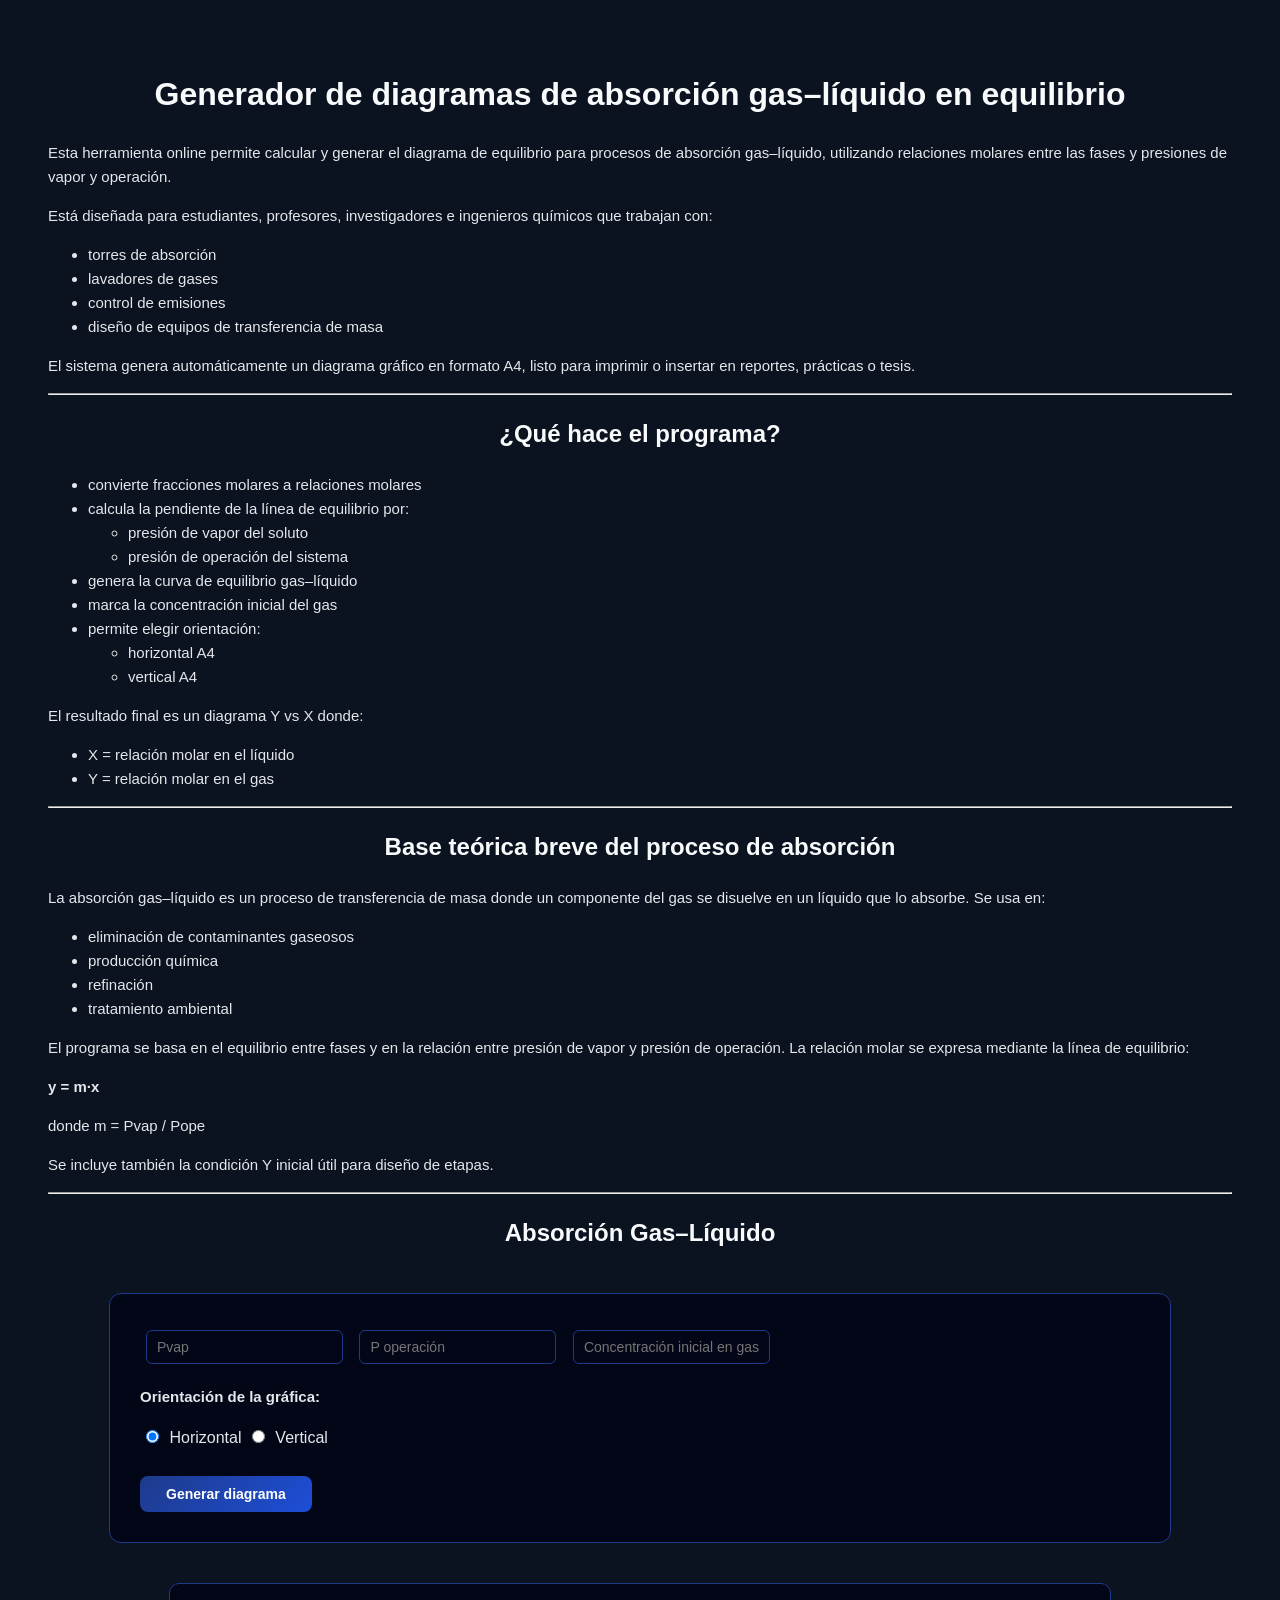
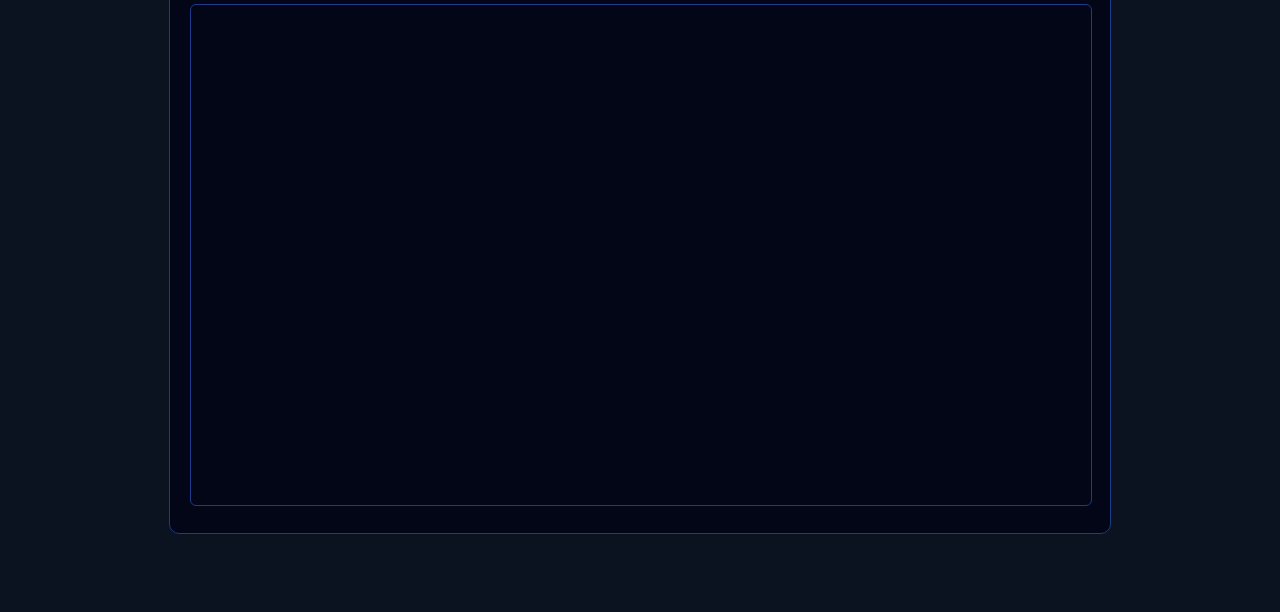
<file: templates/absorcion.html>
<!DOCTYPE html>
<html lang="es">
<head>
<meta charset="UTF-8">
<title>Absorción</title>
<meta name="google-adsense-account" content="ca-pub-8339435134961489">
<link rel="stylesheet" href="/static/styles.css">

<!-- SEO -->
<meta name="description" content="Generador de diagramas de absorción gas–líquido en equilibrio. Calculadora online para torres de absorción, lavadores de gases y control de emisiones. Genera diagramas listos para imprimir en formato A4.">
<meta name="keywords" content="absorción gas líquido, equilibrio, diagrama de equilibrio, torres de absorción, lavado de gases, operación de absorción, ingeniería química, transferencia de masa">
</head>

<body>

<h1>Generador de diagramas de absorción gas–líquido en equilibrio</h1>

<p>Esta herramienta online permite calcular y generar el diagrama de equilibrio para procesos de absorción gas–líquido, utilizando relaciones molares entre las fases y presiones de vapor y operación.</p>

<p>Está diseñada para estudiantes, profesores, investigadores e ingenieros químicos que trabajan con:</p>

<ul>
<li>torres de absorción</li>
<li>lavadores de gases</li>
<li>control de emisiones</li>
<li>diseño de equipos de transferencia de masa</li>
</ul>

<p>El sistema genera automáticamente un diagrama gráfico en formato A4, listo para imprimir o insertar en reportes, prácticas o tesis.</p>

<hr>

<h2>¿Qué hace el programa?</h2>

<ul>
<li>convierte fracciones molares a relaciones molares</li>
<li>calcula la pendiente de la línea de equilibrio por:
    <ul>
    <li>presión de vapor del soluto</li>
    <li>presión de operación del sistema</li>
    </ul>
</li>
<li>genera la curva de equilibrio gas–líquido</li>
<li>marca la concentración inicial del gas</li>
<li>permite elegir orientación:
    <ul>
    <li>horizontal A4</li>
    <li>vertical A4</li>
    </ul>
</li>
</ul>

<p>El resultado final es un diagrama Y vs X donde:</p>

<ul>
<li>X = relación molar en el líquido</li>
<li>Y = relación molar en el gas</li>
</ul>

<hr>

<h2>Base teórica breve del proceso de absorción</h2>

<p>La absorción gas–líquido es un proceso de transferencia de masa donde un componente del gas se disuelve en un líquido que lo absorbe. Se usa en:</p>

<ul>
<li>eliminación de contaminantes gaseosos</li>
<li>producción química</li>
<li>refinación</li>
<li>tratamiento ambiental</li>
</ul>

<p>El programa se basa en el equilibrio entre fases y en la relación entre presión de vapor y presión de operación. La relación molar se expresa mediante la línea de equilibrio:</p>

<p><strong>y = m·x</strong></p>

<p>donde m = Pvap / Pope</p>

<p>Se incluye también la condición Y inicial útil para diseño de etapas.</p>

<hr>

<h2>Absorción Gas–Líquido</h2>

<form method="post" action="/absorcion" target="grafica">

    <input name="Pvap" placeholder="Pvap" required>
    <input name="Pope" placeholder="P operación" required>
    <input name="y_inicial" placeholder="Concentración inicial en gas" required>

    <p><strong>Orientación de la gráfica:</strong></p>

    <label>
        <input type="radio" name="orientacion" value="horizontal" checked>
        Horizontal
    </label>

    <label>
        <input type="radio" name="orientacion" value="vertical">
        Vertical
    </label>

    <br><br>

    <button type="submit">Generar diagrama</button>
</form>

<div class="grafica-container">
    <iframe name="grafica"></iframe>
</div>

</body>
</html>
</file>
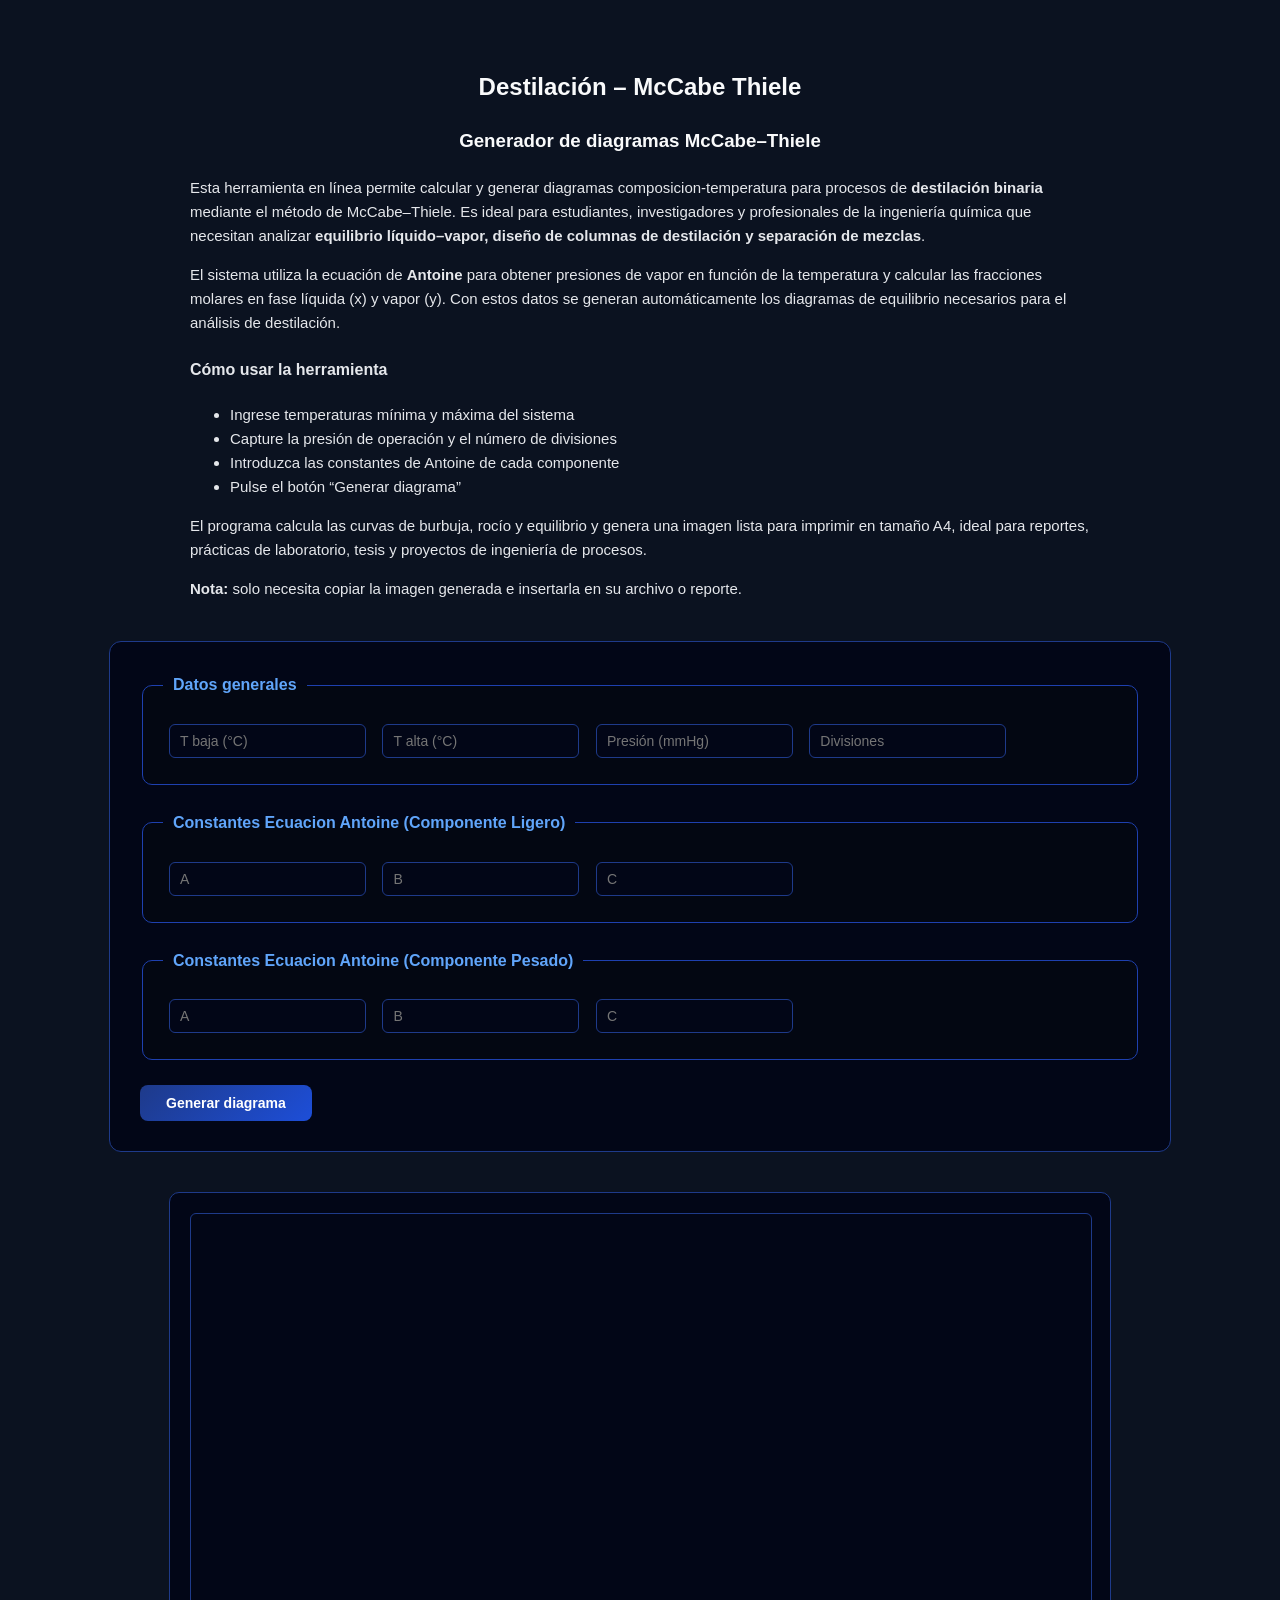
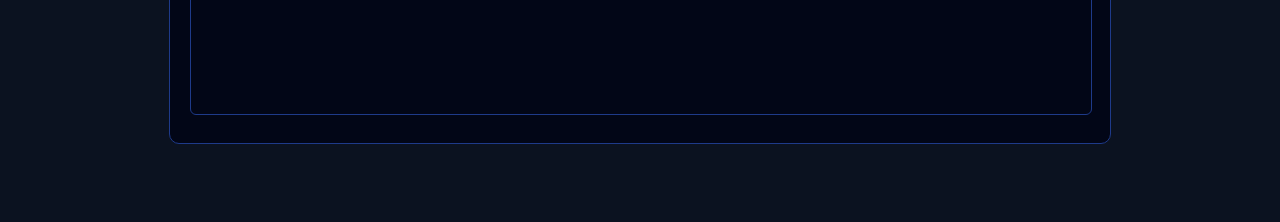
<file: templates/destilacion_mccabe.html>
<!DOCTYPE html>
<html lang="es">
<head>
<meta charset="UTF-8">
<title>McCabe–Thiele</title>
<meta name="google-adsense-account" content="ca-pub-8339435134961489">
<link rel="stylesheet" href="/static/styles.css">
</head>
<body>

<h2>Destilación – McCabe Thiele</h2>

<!-- 🔍 CONTENIDO OPTIMIZADO PARA SEO -->
<section>
    <h3>Generador de diagramas McCabe–Thiele</h3>
    <p>
        Esta herramienta en línea permite calcular y generar diagramas composicion-temperatura para procesos de 
        <strong>destilación binaria</strong> mediante el método de McCabe–Thiele. Es ideal para estudiantes,
        investigadores y profesionales de la ingeniería química que necesitan analizar 
        <strong>equilibrio líquido–vapor, diseño de columnas de destilación y separación de mezclas</strong>.
    </p>

    <p>
        El sistema utiliza la ecuación de <strong>Antoine</strong> para obtener presiones de vapor en función 
        de la temperatura y calcular las fracciones molares en fase líquida (x) y vapor (y). Con estos datos 
        se generan automáticamente los diagramas de equilibrio necesarios para el análisis de destilación.
    </p>

    <h4>Cómo usar la herramienta</h4>
    <ul>
        <li>Ingrese temperaturas mínima y máxima del sistema</li>
        <li>Capture la presión de operación y el número de divisiones</li>
        <li>Introduzca las constantes de Antoine de cada componente</li>
        <li>Pulse el botón “Generar diagrama”</li>
    </ul>

    <p>
        El programa calcula las curvas de burbuja, rocío y equilibrio y genera una imagen lista para imprimir en tamaño A4, 
        ideal para reportes, prácticas de laboratorio, tesis y proyectos de ingeniería de procesos.
    </p>

    <p><strong>Nota:</strong> solo necesita copiar la imagen generada e insertarla en su archivo o reporte.</p>
</section>
<!-- 🔍 FIN CONTENIDO SEO -->

<form method="post" action="/destilacion_mccabe" target="grafica">
    <fieldset>
        <legend>Datos generales</legend>
        <input name="T_low" placeholder="T baja (°C)" required>
        <input name="T_high" placeholder="T alta (°C)" required>
        <input name="P_op" placeholder="Presión (mmHg)" required>
        <input name="n_div" placeholder="Divisiones" required>
    </fieldset>

    <fieldset>
        <legend>Constantes Ecuacion Antoine (Componente Ligero)</legend>
        <input name="A1" placeholder="A" required>
        <input name="B1" placeholder="B" required>
        <input name="C1" placeholder="C" required>
    </fieldset>

    <fieldset>
        <legend>Constantes Ecuacion Antoine (Componente Pesado)</legend>
        <input name="A2" placeholder="A" required>
        <input name="B2" placeholder="B" required>
        <input name="C2" placeholder="C" required>
    </fieldset>

    <button type="submit">Generar diagrama</button>
</form>

<div class="grafica-container">
    <iframe name="grafica"></iframe>
</div>

</body>
</html>
</file>
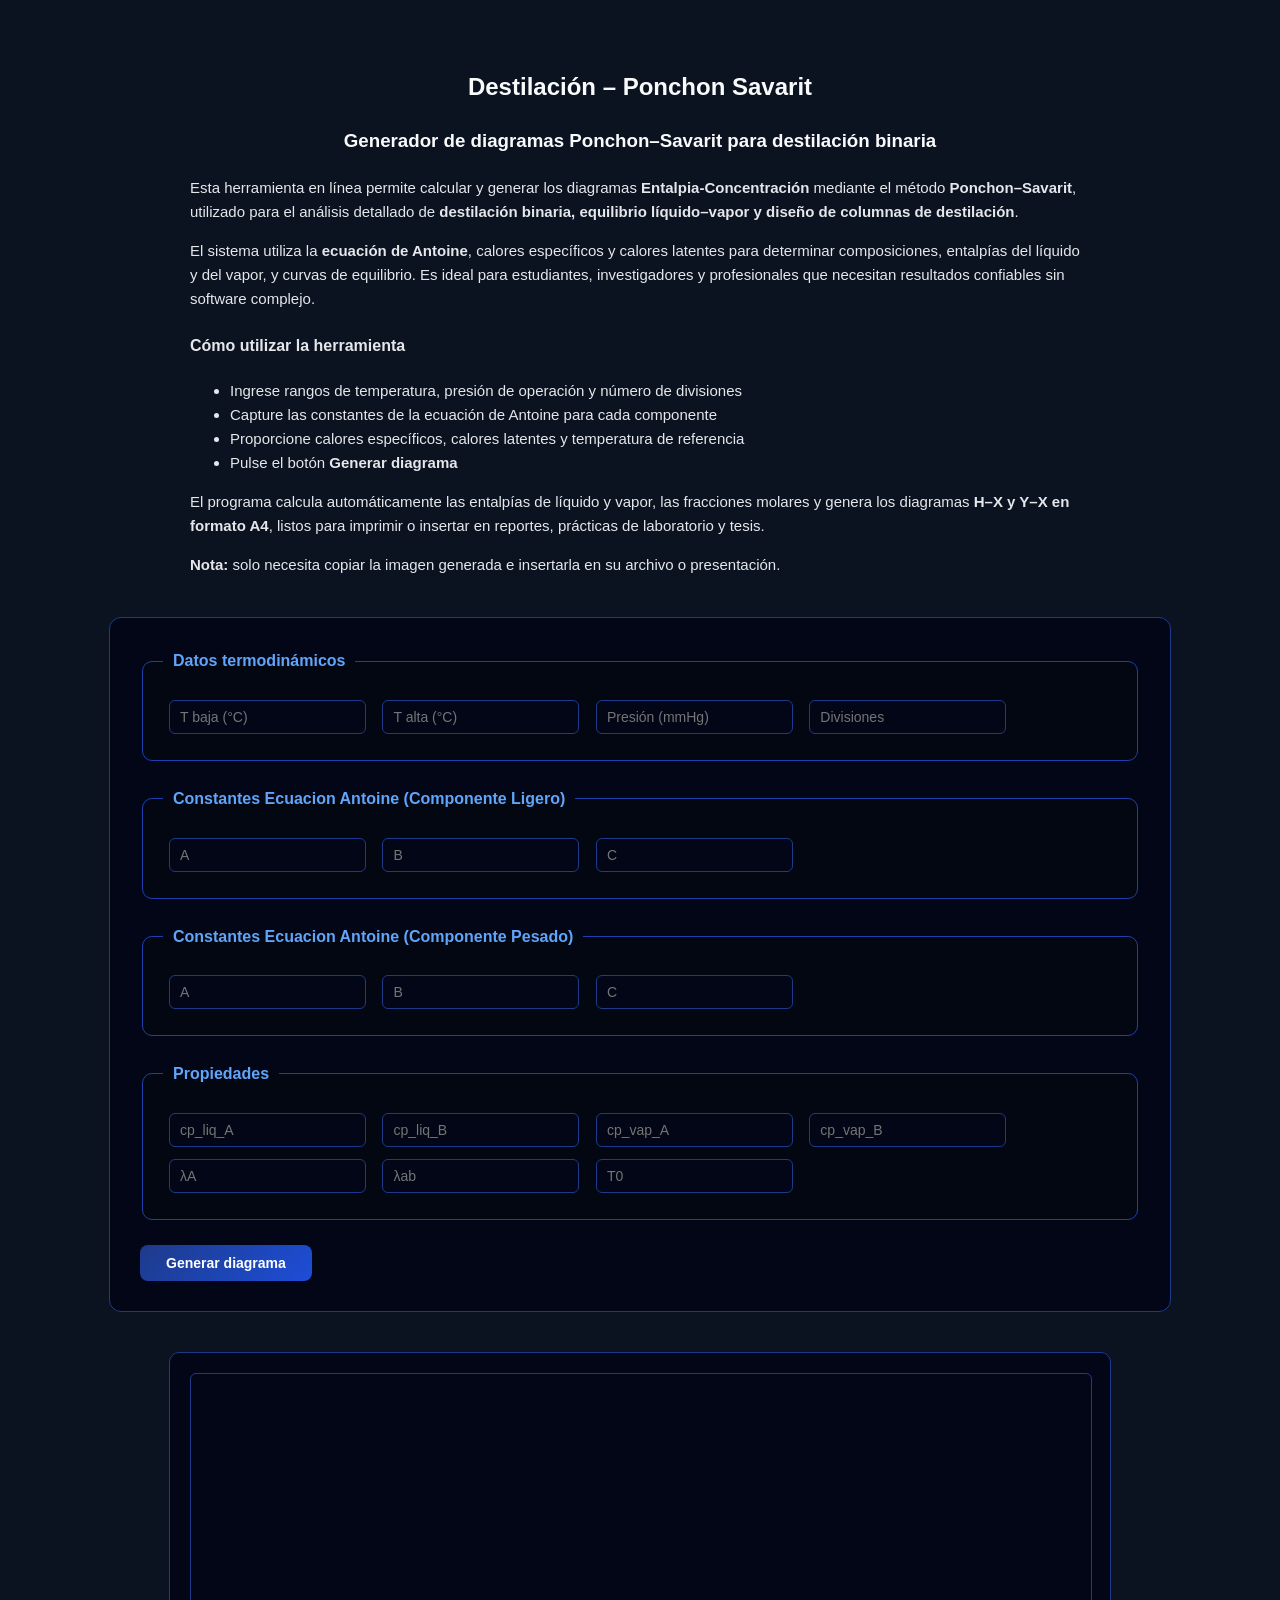
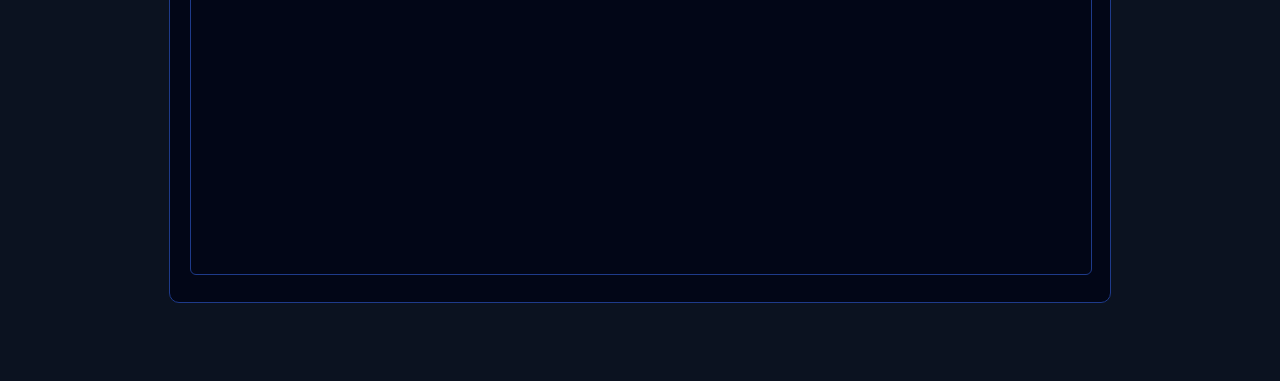
<file: templates/destilacion_ponchon.html>
<!DOCTYPE html>
<html lang="es">
<head>
<meta charset="UTF-8">
<title>Ponchon–Savarit</title>
<meta name="google-adsense-account" content="ca-pub-8339435134961489">
<link rel="stylesheet" href="/static/styles.css">
</head>
<body>

<h2>Destilación – Ponchon Savarit</h2>

<!-- 🔍 CONTENIDO OPTIMIZADO PARA SEO -->
<section>
    <h3>Generador de diagramas Ponchon–Savarit para destilación binaria</h3>

    <p>
        Esta herramienta en línea permite calcular y generar los diagramas <strong>Entalpia-Concentración</strong> mediante el 
        método <strong>Ponchon–Savarit</strong>, utilizado para el análisis detallado de 
        <strong>destilación binaria, equilibrio líquido–vapor y diseño de columnas de destilación</strong>.
    </p>

    <p>
        El sistema utiliza la <strong>ecuación de Antoine</strong>, calores específicos y calores latentes para 
        determinar composiciones, entalpías del líquido y del vapor, y curvas de equilibrio. Es ideal para 
        estudiantes, investigadores y profesionales que necesitan resultados confiables sin software complejo.
    </p>

    <h4>Cómo utilizar la herramienta</h4>
    <ul>
        <li>Ingrese rangos de temperatura, presión de operación y número de divisiones</li>
        <li>Capture las constantes de la ecuación de Antoine para cada componente</li>
        <li>Proporcione calores específicos, calores latentes y temperatura de referencia</li>
        <li>Pulse el botón <strong>Generar diagrama</strong></li>
    </ul>

    <p>
        El programa calcula automáticamente las entalpías de líquido y vapor, las fracciones molares 
        y genera los diagramas <strong>H–X y Y–X en formato A4</strong>, listos para imprimir o insertar en 
        reportes, prácticas de laboratorio y tesis.
    </p>

    <p><strong>Nota:</strong> solo necesita copiar la imagen generada e insertarla en su archivo o presentación.</p>
</section>
<!-- 🔍 FIN CONTENIDO SEO -->

<form method="post" action="/destilacion_ponchon" target="grafica">

<fieldset>
<legend>Datos termodinámicos</legend>
<input name="T_low" placeholder="T baja (°C)">
<input name="T_high" placeholder="T alta (°C)">
<input name="P_op" placeholder="Presión (mmHg)">
<input name="n_div" placeholder="Divisiones">
</fieldset>

<fieldset>
<legend>Constantes Ecuacion Antoine (Componente Ligero)</legend>
<input name="A1"  placeholder="A">
<input name="B1"  placeholder="B">
<input name="C1"  placeholder="C">
</fieldset>

<fieldset>
<legend>Constantes Ecuacion Antoine (Componente Pesado)</legend>
<input name="A2"  placeholder="A">
<input name="B2"  placeholder="B">
<input name="C2"  placeholder="C">
</fieldset>

<fieldset>
<legend>Propiedades</legend>
<input name="cp_liq_A" placeholder="cp_liq_A">
<input name="cp_liq_B" placeholder="cp_liq_B">
<input name="cp_vap_A" placeholder="cp_vap_A">
<input name="cp_vap_B" placeholder="cp_vap_B">
<input name="lambdaA" placeholder="λA">
<input name="lambda_ab" placeholder="λab">
<input name="T0" placeholder="T0">
</fieldset>

<button type="submit">Generar diagrama</button>
</form>

<div class="grafica-container">
    <iframe name="grafica"></iframe>
</div>

</body>
</html>
</file>
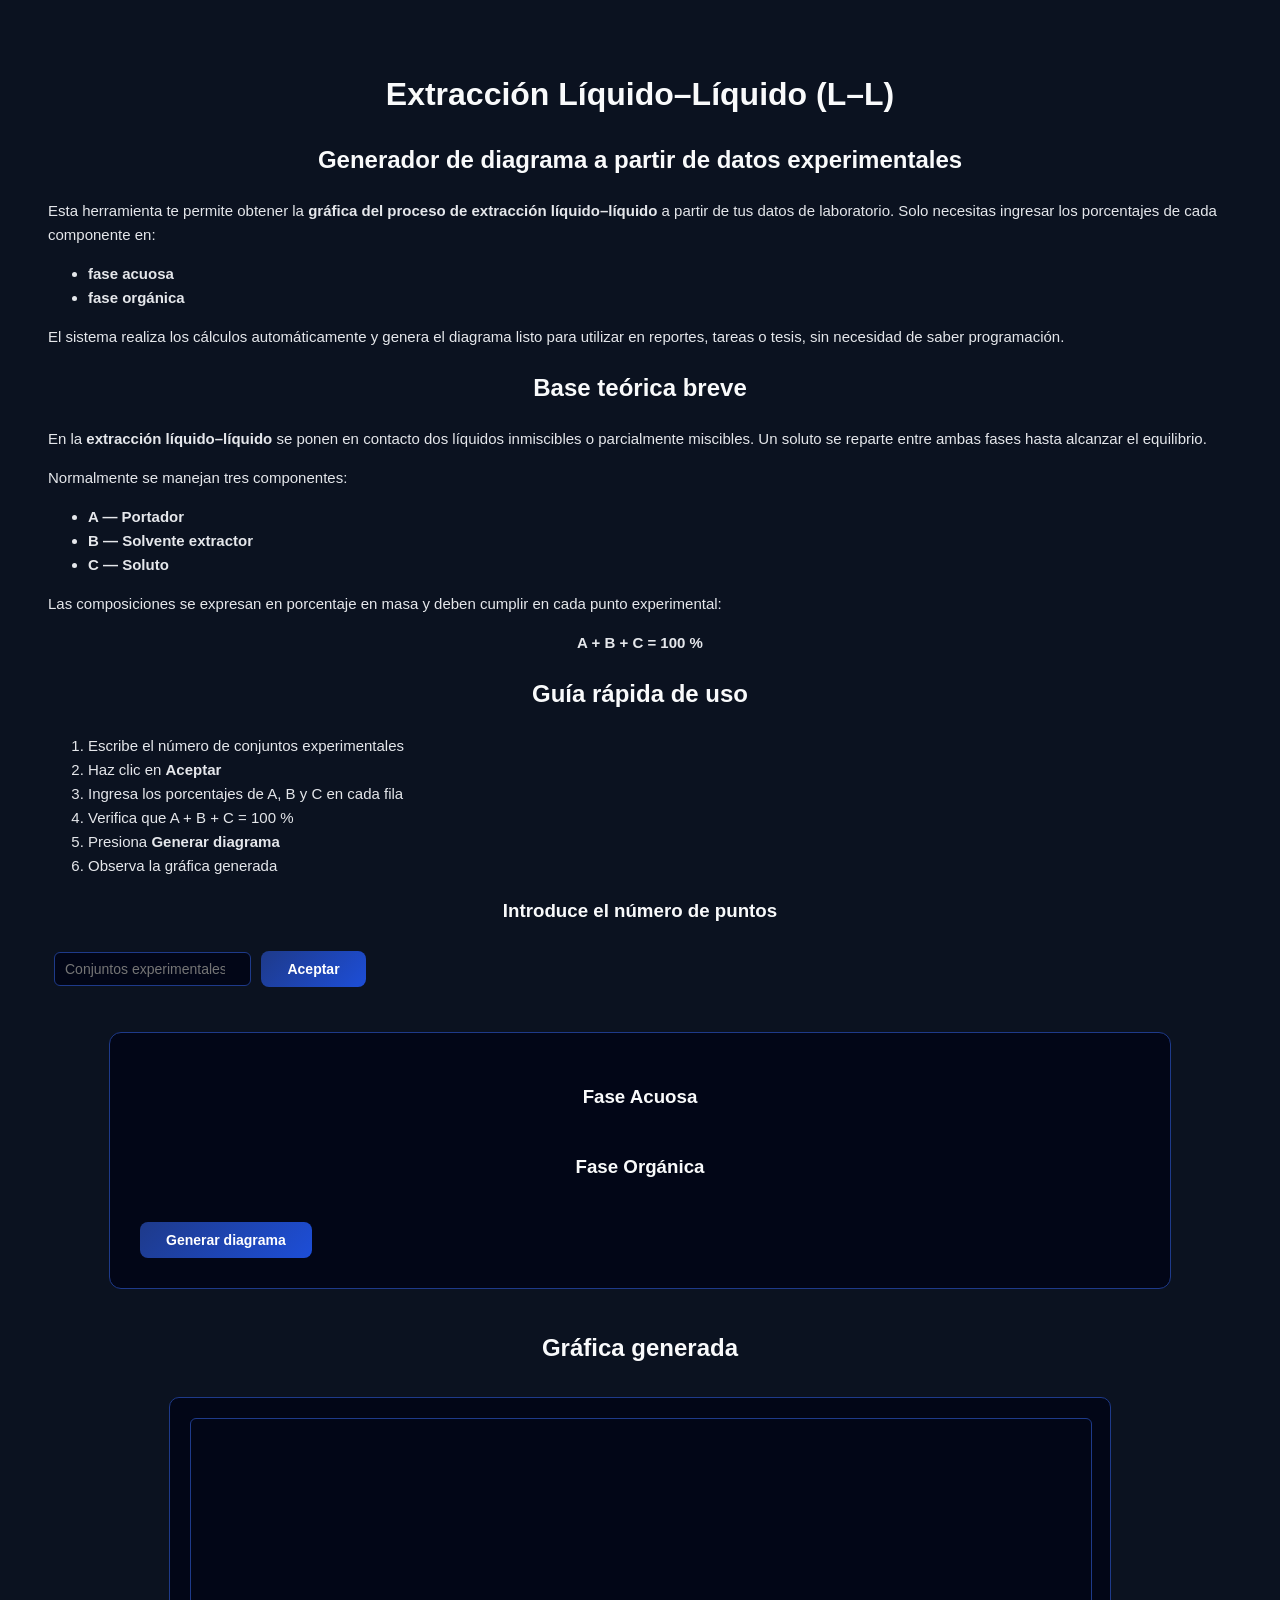
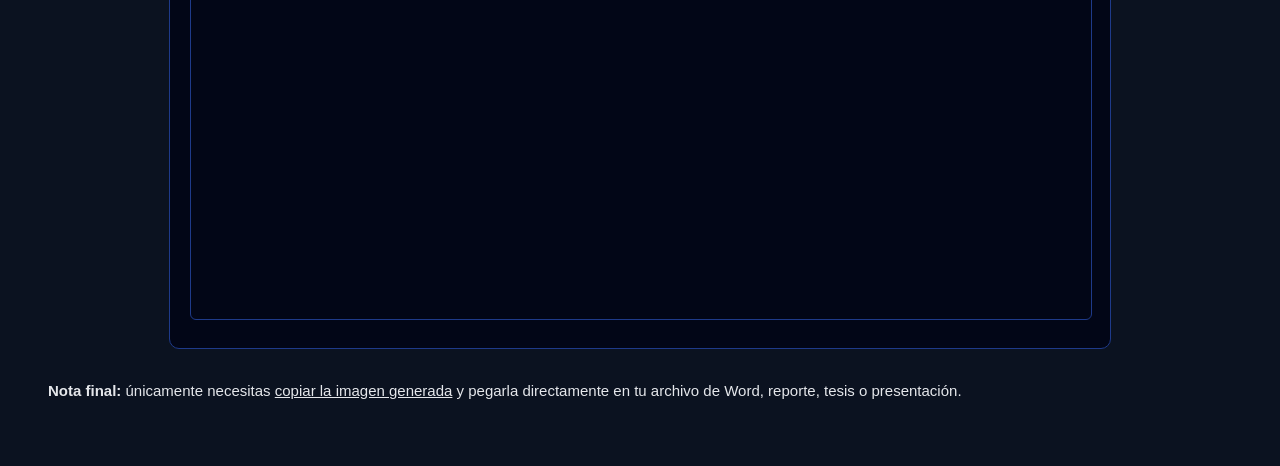
<file: templates/extraccion-ll.html>
<!DOCTYPE html>
<html lang="es">
<head>
<meta charset="UTF-8">

<title>Extracción líquido–líquido | Generar diagrama y calcular equilibrio</title>
<meta name="google-adsense-account" content="ca-pub-8339435134961489">
<meta name="description" content="Herramienta en línea para generar el diagrama de extracción líquido–líquido a partir de datos experimentales. Ingresa las composiciones de portador, solvente extractor y soluto para ambas fases y obtén la gráfica lista para tu reporte o tesis.">

<link rel="stylesheet" href="/static/styles.css">

<script>
function crearTablas(){
    let n = document.getElementById("n").value;
    let a = document.getElementById("acuosa");
    let o = document.getElementById("organica");

    // 🔹 Nuevos títulos de columnas
    a.innerHTML = o.innerHTML = `
        <tr>
            <th>Portador (A %)</th>
            <th>Solvente extractor (B %)</th>
            <th>Soluto (C %)</th>
        </tr>
    `;

    for(let i = 0; i < n; i++){
        a.innerHTML += `
        <tr>
            <td><input type="number" step="any" name="Aa${i}" required></td>
            <td><input type="number" step="any" name="Ba${i}" required></td>
            <td><input type="number" step="any" name="Ca${i}" required></td>
        </tr>`;

        o.innerHTML += `
        <tr>
            <td><input type="number" step="any" name="Ao${i}" required></td>
            <td><input type="number" step="any" name="Bo${i}" required></td>
            <td><input type="number" step="any" name="Co${i}" required></td>
        </tr>`;
    }

    document.getElementById("n_hidden").value = n;
}
</script>
</head>

<body>

<h1>Extracción Líquido–Líquido (L–L)</h1>

<h2>Generador de diagrama a partir de datos experimentales</h2>

<p>
Esta herramienta te permite obtener la <strong>gráfica del proceso de extracción líquido–líquido</strong> a partir de tus datos de laboratorio. 
Solo necesitas ingresar los porcentajes de cada componente en:
</p>

<ul>
<li><strong>fase acuosa</strong></li>
<li><strong>fase orgánica</strong></li>
</ul>

<p>
El sistema realiza los cálculos automáticamente y genera el diagrama listo para utilizar en reportes, tareas o tesis, sin necesidad de saber programación.
</p>

<h2>Base teórica breve</h2>

<p>
En la <strong>extracción líquido–líquido</strong> se ponen en contacto dos líquidos inmiscibles o parcialmente miscibles. 
Un soluto se reparte entre ambas fases hasta alcanzar el equilibrio.
</p>

<p>Normalmente se manejan tres componentes:</p>

<ul>
<li><strong>A — Portador</strong></li>
<li><strong>B — Solvente extractor</strong></li>
<li><strong>C — Soluto</strong></li>
</ul>

<p>
Las composiciones se expresan en porcentaje en masa y deben cumplir en cada punto experimental:
</p>

<p style="text-align:center; font-weight:bold;">
A + B + C = 100 %
</p>

<h2>Guía rápida de uso</h2>

<ol>
<li>Escribe el número de conjuntos experimentales</li>
<li>Haz clic en <strong>Aceptar</strong></li>
<li>Ingresa los porcentajes de A, B y C en cada fila</li>
<li>Verifica que A + B + C = 100 %</li>
<li>Presiona <strong>Generar diagrama</strong></li>
<li>Observa la gráfica generada</li>
</ol>

<h3>Introduce el número de puntos</h3>

<input id="n" type="number" min="1" placeholder="Conjuntos experimentales">
<button type="button" onclick="crearTablas()">Aceptar</button>

<form method="post" action="/extraccion-ll" target="grafica">
    <input type="hidden" name="n" id="n_hidden">

    <h3>Fase Acuosa</h3>
    <table id="acuosa"></table>

    <h3>Fase Orgánica</h3>
    <table id="organica"></table>

    <button type="submit">Generar diagrama</button>
</form>

<h2>Gráfica generada</h2>

<div class="grafica-container">
    <iframe name="grafica" title="Gráfica de extracción líquido-líquido"></iframe>
</div>

<p><strong>Nota final:</strong> únicamente necesitas <u>copiar la imagen generada</u> y pegarla directamente en tu archivo de Word, reporte, tesis o presentación.</p>

</body>
</html>
</file>
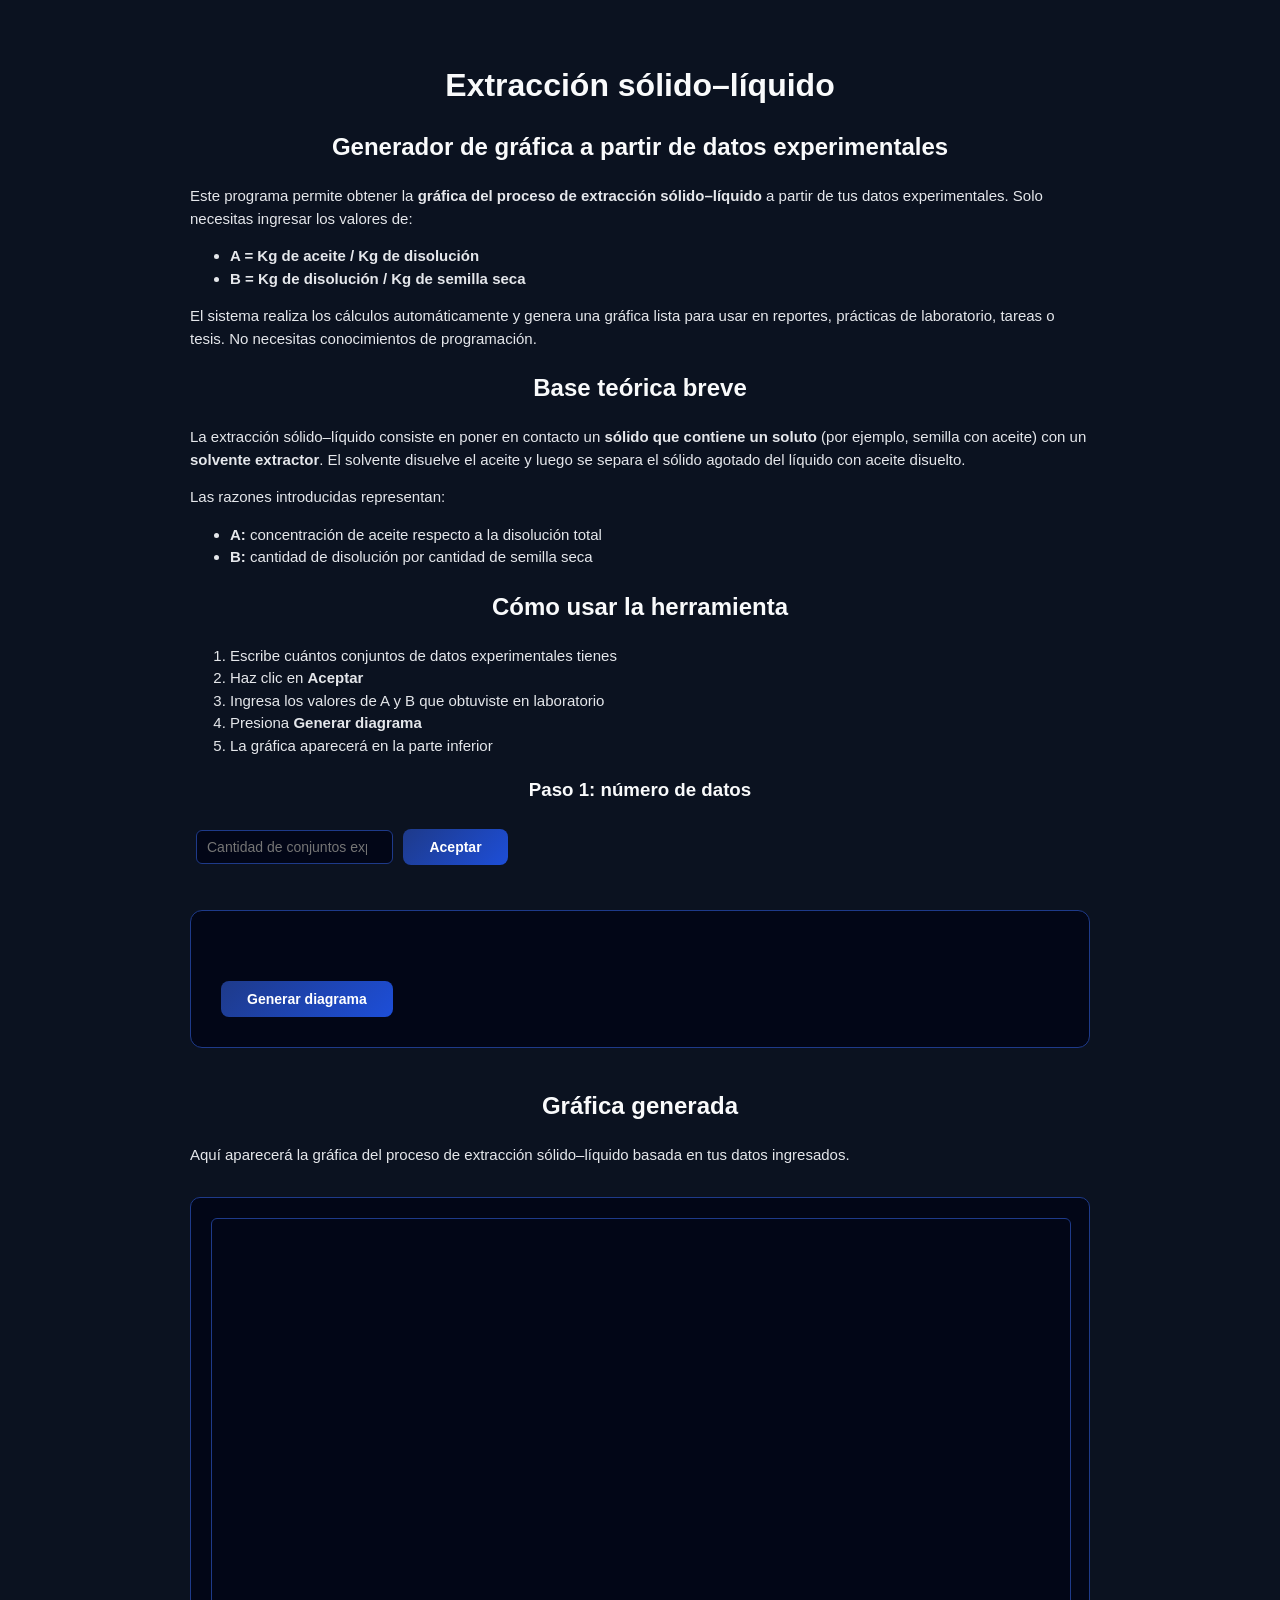
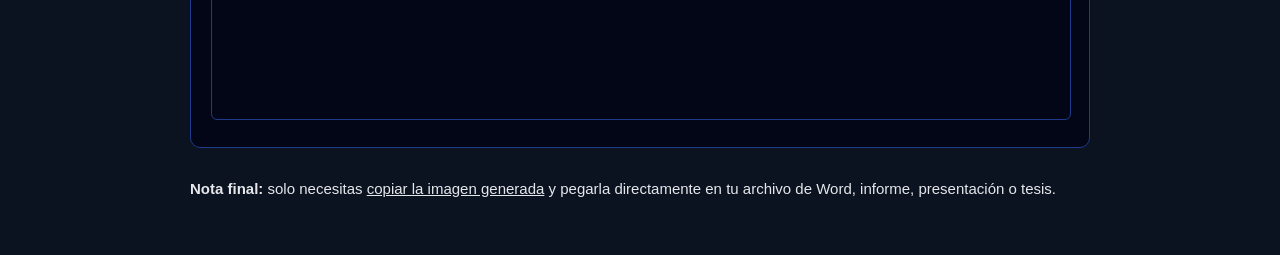
<file: templates/extraccion_sl.html>
<!DOCTYPE html>
<html lang="es">
<head>
<meta charset="UTF-8">

<title>Extracción sólido–líquido | Gráfica y cálculo en línea</title>
<meta name="google-adsense-account" content="ca-pub-8339435134961489">
<meta name="description" content="Genera la gráfica para procesos de extracción sólido–líquido. Ingresa valores de Kg de aceite/Kg de disolución y Kg de disolución/Kg de semilla seca. Calculadora y graficador online para ingeniería química.">

<meta name="keywords" content="extracción sólido líquido, extracción SL, ingeniería química, gráfica extracción, aceite semillas, solvente, disolución, porcentaje, laboratorio, cálculo">

<meta name="viewport" content="width=device-width, initial-scale=1.0">

<link rel="stylesheet" href="/static/styles.css">

<style>
/* ==== Estilo para mostrar fracciones ==== */
.frac {
  display: inline-block;
  text-align: center;
}
.frac sup {
  display: block;
}
.frac span {
  display: block;
  border-top: 1px solid white;
}

/* presentación */
body{
  max-width: 900px;
  margin: auto;
  line-height: 1.5;
}
iframe{
  width: 100%;
  height: 500px;
  border: 1px solid #ccc;
}
</style>

<script>
function crearTabla(){
    let n = document.getElementById("n").value;
    let t = document.getElementById("tabla");

    t.innerHTML = `
        <tr>
            <th>
                <span class="frac">
                    <sup>Kg de aceite</sup>
                    <span>Kg de disolución</span>
                </span>
            </th>

            <th>
                <span class="frac">
                    <sup>Kg de disolución</sup>
                    <span>Kg de semilla seca</span>
                </span>
            </th>
        </tr>
    `;

    for(let i = 0; i < n; i++){
        t.innerHTML += `
        <tr>
            <td><input name="A${i}" required></td>
            <td><input name="B${i}" required></td>
        </tr>`;
    }

    document.getElementById("n_hidden").value = n;
}
</script>
</head>

<body>

<h1>Extracción sólido–líquido</h1>

<h2>Generador de gráfica a partir de datos experimentales</h2>

<p>
Este programa permite obtener la <strong>gráfica del proceso de extracción sólido–líquido</strong> a partir de tus datos experimentales. 
Solo necesitas ingresar los valores de:
</p>

<ul>
<li><strong>A = Kg de aceite / Kg de disolución</strong></li>
<li><strong>B = Kg de disolución / Kg de semilla seca</strong></li>
</ul>

<p>
El sistema realiza los cálculos automáticamente y genera una gráfica lista para usar en reportes, prácticas de laboratorio, tareas o tesis.
No necesitas conocimientos de programación.
</p>

<h2>Base teórica breve</h2>

<p>
La extracción sólido–líquido consiste en poner en contacto un <strong>sólido que contiene un soluto</strong>
(por ejemplo, semilla con aceite) con un <strong>solvente extractor</strong>. 
El solvente disuelve el aceite y luego se separa el sólido agotado del líquido con aceite disuelto.
</p>

<p>
Las razones introducidas representan:
</p>

<ul>
<li><strong>A:</strong> concentración de aceite respecto a la disolución total</li>
<li><strong>B:</strong> cantidad de disolución por cantidad de semilla seca</li>
</ul>

<h2>Cómo usar la herramienta</h2>

<ol>
<li>Escribe cuántos conjuntos de datos experimentales tienes</li>
<li>Haz clic en <strong>Aceptar</strong></li>
<li>Ingresa los valores de A y B que obtuviste en laboratorio</li>
<li>Presiona <strong>Generar diagrama</strong></li>
<li>La gráfica aparecerá en la parte inferior</li>
</ol>

<h3>Paso 1: número de datos</h3>

<input id="n" type="number" min="1" placeholder="Cantidad de conjuntos experimentales">
<button onclick="crearTabla()">Aceptar</button>

<form method="post" action="/extraccion-sl" target="grafica">
    <input type="hidden" name="n" id="n_hidden">

    <table id="tabla"></table>

    <button type="submit">Generar diagrama</button>
</form>

<h2>Gráfica generada</h2>

<p>
Aquí aparecerá la gráfica del proceso de extracción sólido–líquido basada en tus datos ingresados.
</p>

<div class="grafica-container">
    <iframe name="grafica" title="Gráfica de extracción sólido–líquido"></iframe>
</div>

<p><strong>Nota final:</strong> solo necesitas <u>copiar la imagen generada</u> y pegarla directamente en tu archivo de Word, informe, presentación o tesis.</p>

</body>
</html>
</file>
<file: static/styles.css>
/* ================================
   ESTILO GENERAL
================================ */
body {
    font-family: "Inter", "Segoe UI", Roboto, Helvetica, Arial, sans-serif;
    background: #0b1220;
    padding: 40px;
    color: #e5e7eb;
    line-height: 1.6;
}

/* ================================
   CENTRAR CONTENIDO ESTILO PUBCHEM
================================ */
main, section, .pagina, .contenido, body > div {
    max-width: 900px;
    margin-left: auto;
    margin-right: auto;
}

/* ================================
   TÍTULOS
================================ */
h1, h2, h3 {
    text-align: center;
    font-weight: 650;
    margin-bottom: 20px;
    color: #f9fafb;
}

/* ================================
   MENÚ PRINCIPAL
================================ */
.menu {
    max-width: 420px;
    margin: 40px auto;
    padding: 24px;
    background: #0f172a;
    border-radius: 12px;
    border: 1px solid #1e3a8a;
}

.menu a {
    display: block;
    padding: 12px;
    margin: 10px 0;
    background: linear-gradient(135deg, #1e3a8a, #1d4ed8);
    color: #ffffff;
    text-decoration: none;
    text-align: center;
    font-weight: 600;
    border-radius: 8px;
}

.menu a:hover {
    background: linear-gradient(135deg, #2563eb, #3b82f6);
}

/* ================================
   FORMULARIOS
================================ */
form {
    max-width: 1000px;
    margin: 40px auto;
    background: #020617;
    padding: 30px;
    border-radius: 12px;
    border: 1px solid #1e3a8a;
}

/* ================================
   FIELDSET
================================ */
fieldset {
    margin-bottom: 25px;
    padding: 20px;
    border-radius: 10px;
    border: 1px solid #1e40af;
    background: #030712;
}

legend {
    padding: 0 10px;
    font-weight: 600;
    color: #60a5fa;
}

/* ================================
   PÁRRAFOS Y LISTAS
================================ */
p, ul, li {
    text-align: left;
    font-size: 15px;
}

/* ================================
   INPUTS GENERALES
================================ */
input {
    padding: 8px 10px;
    margin: 6px;
    border-radius: 6px;
    border: 1px solid #1e3a8a;
    font-size: 14px;
    background: #020617;
    color: #f1f5f9;
}

input:focus {
    outline: none;
    border-color: #60a5fa;
    background: #020617;
}

/* ================================
   BOTONES
================================ */
button {
    padding: 10px 26px;
    background: linear-gradient(135deg, #1e3a8a, #1d4ed8);
    color: #ffffff;
    border: none;
    border-radius: 8px;
    font-size: 14px;
    font-weight: 650;
    cursor: pointer;
}

button:hover {
    background: linear-gradient(135deg, #2563eb, #3b82f6);
}

/* ================================
   TABLA COMPACTA
================================ */
table {
    width: 70%;
    margin: 20px auto;
    border-collapse: collapse;
    background: #020617;
    border: 1px solid #1e3a8a;
}

/* Encabezados */
th {
    background: linear-gradient(135deg, #172554, #1d4ed8);
    color: #ffffff;
    padding: 6px 8px;
    font-size: 14px;
    font-weight: 650;
    border: 1px solid #1e3a8a;
}

/* Celdas */
td {
    padding: 4px 6px;
    text-align: center;
    border: 1px solid #1e293b;
    color: #e5e7eb;
}

tr:nth-child(even) td {
    background: #020617;
}

/* Inputs dentro de la tabla */
table input {
    width: 90px;
    padding: 4px 6px;
    font-size: 13px;
    border-radius: 4px;
    border: 1px solid #1e3a8a;
    background: #020617;
    color: #e5e7eb;
    text-align: center;
}

/* ================================
   CONTENEDOR DE GRÁFICA
================================ */
.grafica-container {
    max-width: 900px;
    margin: 30px auto;
    background: #020617;
    padding: 20px;
    border: 1px solid #1e3a8a;
    border-radius: 10px;
}

/* Gráfica */
.grafica-container iframe,
.grafica-container img {
    width: 100%;
    height: 500px;
    border: 1px solid #1e3a8a;
    border-radius: 6px;
    background: #020617;
}
</file>
